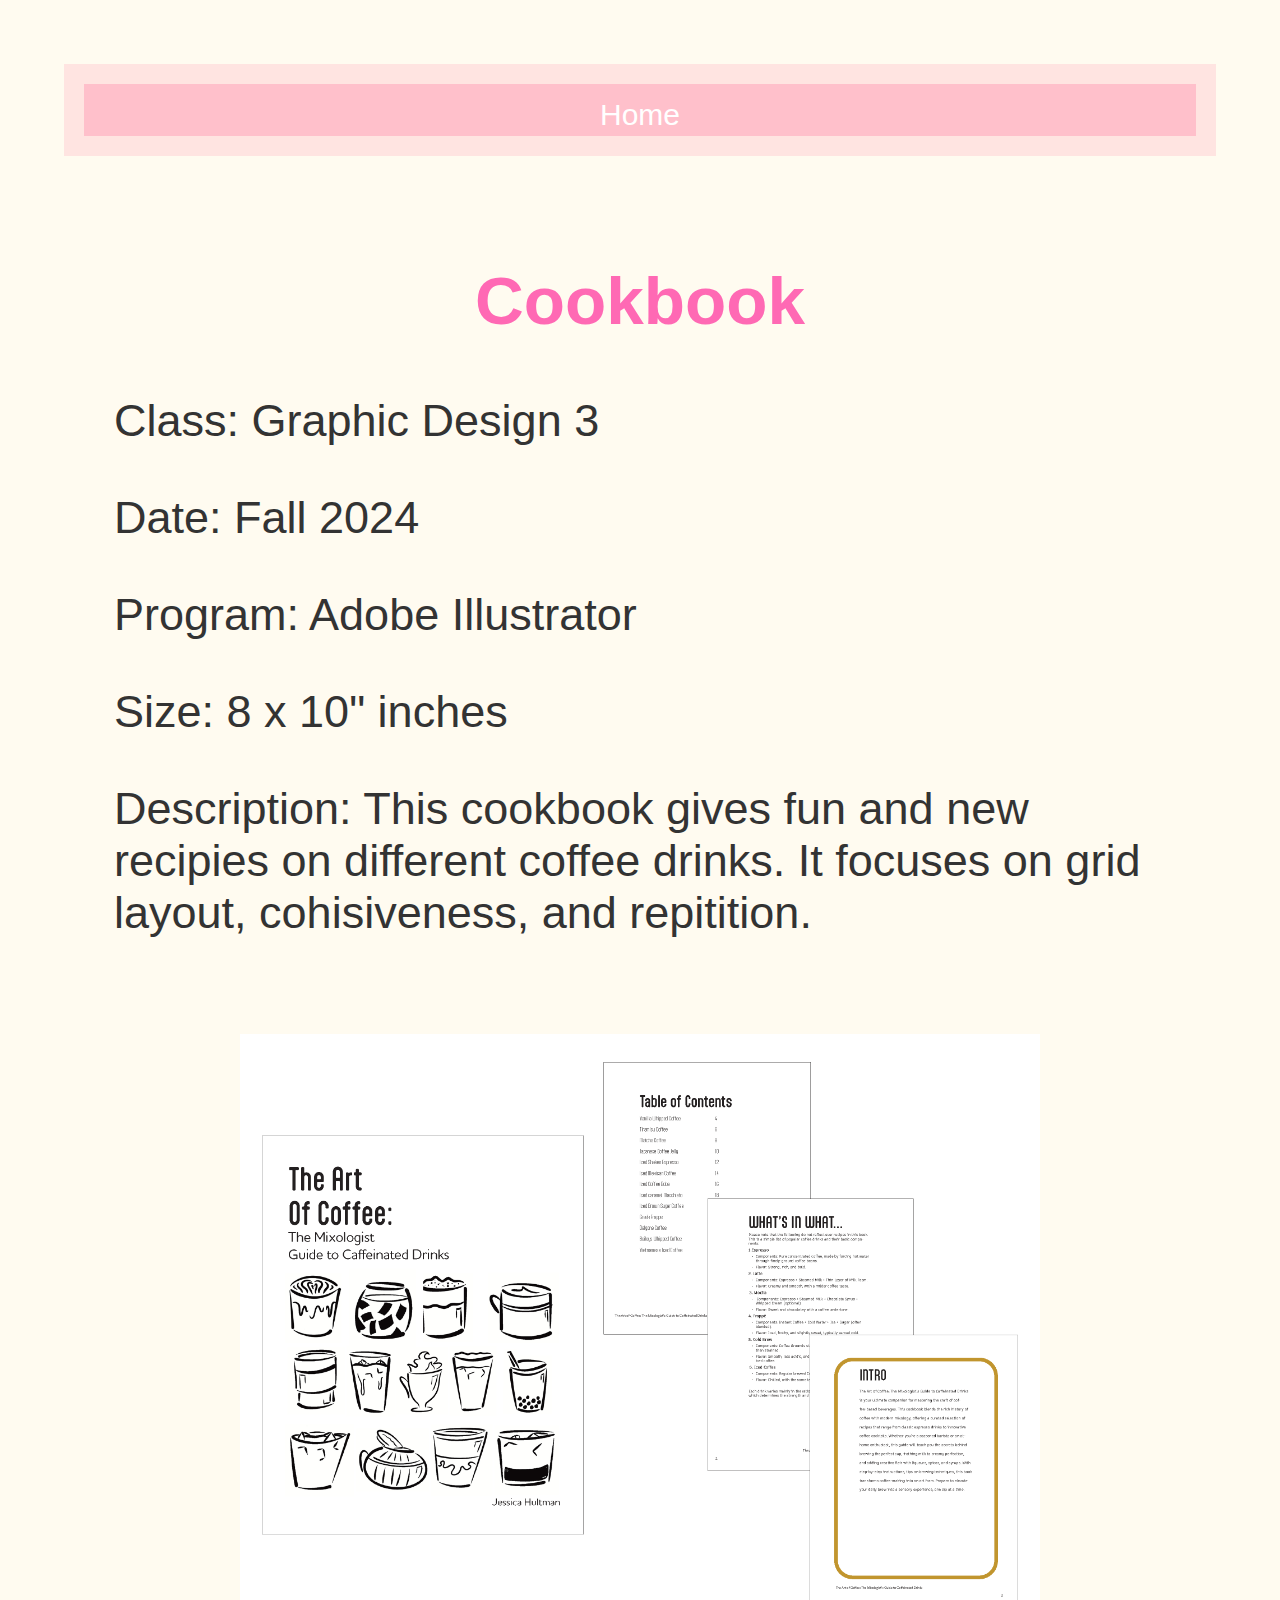
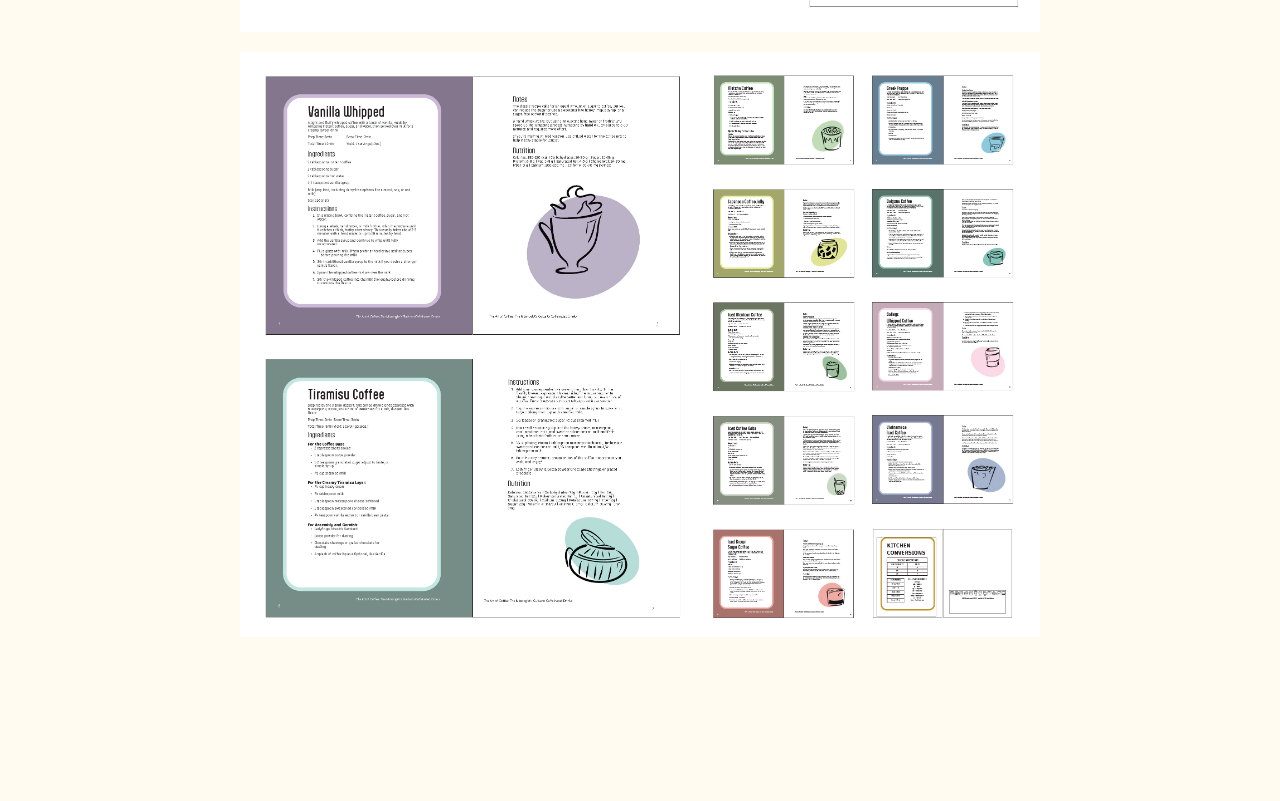
<file: Hultman_Portfolio/project5.html>
<!DOCTYPE html>
<html lang="en">
<head>
  <meta charset="UTF-8">
  <meta name="viewport" content="width=device-width, initial-scale=1.0">
  <title>Project 5</title>
  <link rel="stylesheet" href="Styles.css">
</head>
<body>
  <header>
    <nav>
      <ul>
        <li><a href="index.html#portfolio">Home</a></li>
      </ul>
    </nav>
  </header>
  <main>
    <section class="project-detail">
      <h2>Cookbook</h2>
      <p>Class: Graphic Design 3</p>
      <p>Date: Fall 2024</p>
      <p>Program: Adobe Illustrator</p>
      <p>Size: 8 x 10" inches</p>
      <p>Description: This cookbook gives fun and new recipies on different coffee drinks. It focuses on grid layout, cohisiveness, and repitition.  </p>
      <section class="gallery">
        <img src="IMG/cookbook_Page_1.png">
        <img src="IMG/cookbook_Page_2.png">
        </section>
    </section>
  </main>
</body>
</html>
</file>
<file: Hultman_Portfolio/Styles.css>
body {
    font-family: "Dongle", sans-serif;
    font-size: 45px;
  background-color: #fffbf0;
  margin: 5%;
  padding: 0;
  color: #333;
}

h1, h2 {
  text-align: center;
  font-family: "Dongle", sans-serif;
  color: #ff69b4;
}

.hover-link {
  text-decoration: none;
  color: white;
  transition: text-decoration 0.2s ease;
}

.hover-link:hover {
  text-decoration: underline white;
}

nav ul {
  display: flex;
  justify-content: center;
  list-style: none;
  padding: 0;
  background-color: #ffc0cb;
  margin: 0;
}

nav ul li {
  margin: 0 15px;
}

nav ul li a {
  text-decoration: none;
  color: white;
  font-size: 30px;
}

header {
  padding: 20px;
  background-color: #ffe4e1;
}

section {
  padding: 50px;
}

.me {
  text-align: center;
}

.gallery {
  display: flex;
  flex-wrap: wrap;
  justify-content: center;
  gap: 20px;
}

.project {
  background: #fff;
  border: 2px solid #ff69b4;
  border-radius: 10px;
  padding: 15px;
  max-width: 300px;
}

.project img {
  max-width: 100%;
  border-radius: 10px;
}

.social-links {
  list-style: none;
  padding: 0;
  text-align: center;
}

.social-links li {
  display: inline;
  margin: 0 10px;
}

.social-links a {
  text-decoration: none;
  color: #ff69b4;
  font-size: 35px;
}

.download-btn {
  display: block;
  text-align: center;
  background-color: #ff69b4;
  color: white;
  padding: 10px 20px;
  margin: 20px auto;
  text-decoration: none;
  width: 300px;
  border-radius: 15px;
}

img {
    width: 800px;
    height: auto;
  }
  

footer {
  height: 50px;
  width: 900px;
  text-align: center;
  color: #ffc0cb;
}
</file>
